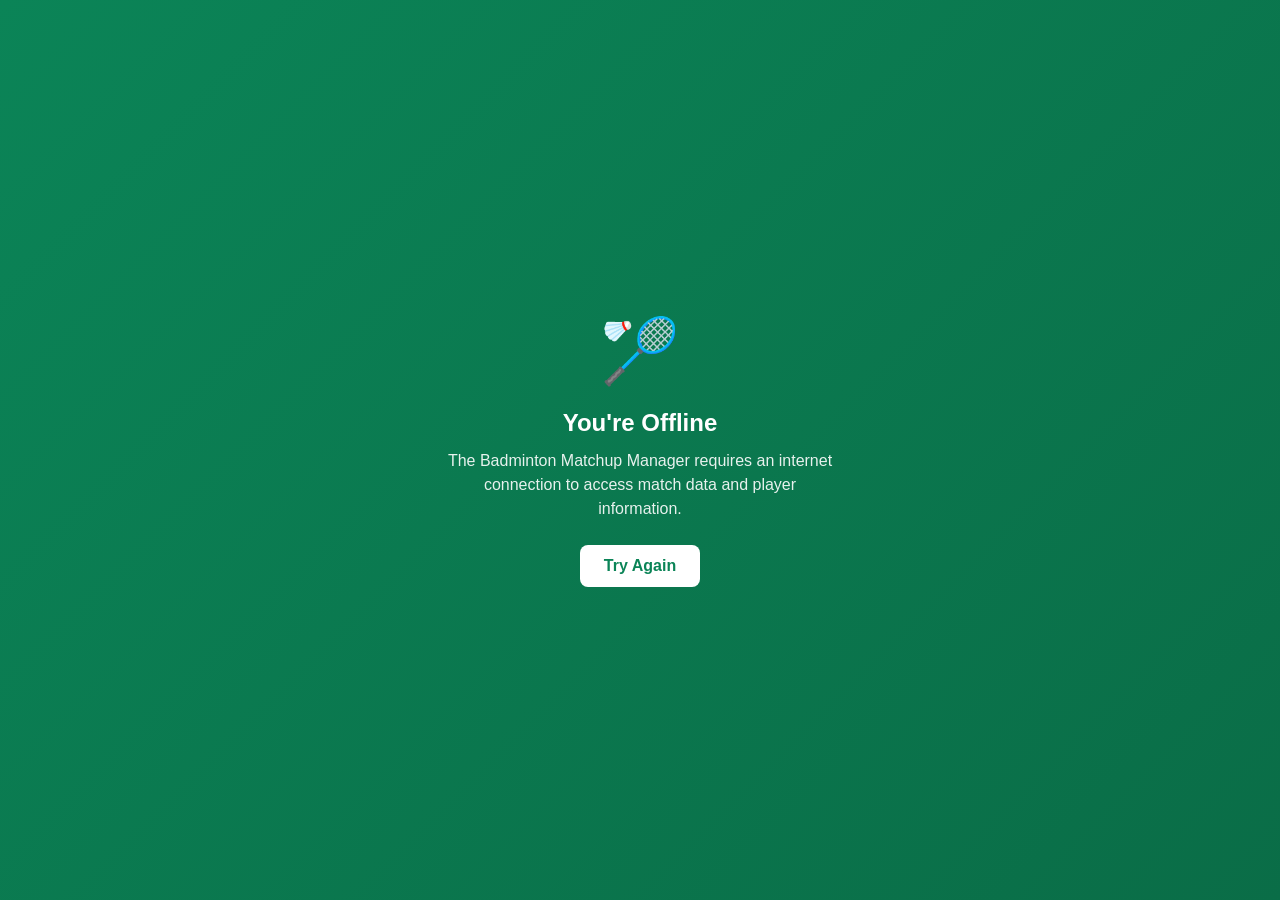
<file: apps/badminton/static/offline.html>
<!DOCTYPE html>
<html lang="en">
<head>
    <meta charset="UTF-8">
    <meta name="viewport" content="width=device-width, initial-scale=1.0">
    <title>Offline - Badminton Manager</title>
    <style>
        * {
            margin: 0;
            padding: 0;
            box-sizing: border-box;
        }
        body {
            font-family: -apple-system, BlinkMacSystemFont, "Segoe UI", Roboto, "Helvetica Neue", Arial, sans-serif;
            background: linear-gradient(135deg, #0b8457 0%, #0a6d47 100%);
            color: white;
            display: flex;
            align-items: center;
            justify-content: center;
            min-height: 100vh;
            padding: 20px;
            text-align: center;
        }
        .offline-container {
            max-width: 400px;
        }
        .icon {
            font-size: 64px;
            margin-bottom: 20px;
        }
        h1 {
            font-size: 24px;
            margin-bottom: 12px;
        }
        p {
            font-size: 16px;
            opacity: 0.9;
            line-height: 1.5;
            margin-bottom: 24px;
        }
        .btn {
            background: white;
            color: #0b8457;
            border: none;
            padding: 12px 24px;
            border-radius: 8px;
            font-size: 16px;
            font-weight: 600;
            cursor: pointer;
            text-decoration: none;
            display: inline-block;
        }
        .btn:hover {
            background: #f0f0f0;
        }
    </style>
</head>
<body>
    <div class="offline-container">
        <div class="icon">🏸</div>
        <h1>You're Offline</h1>
        <p>The Badminton Matchup Manager requires an internet connection to access match data and player information.</p>
        <button class="btn" onclick="window.location.reload()">Try Again</button>
    </div>
</body>
</html>
</file>
